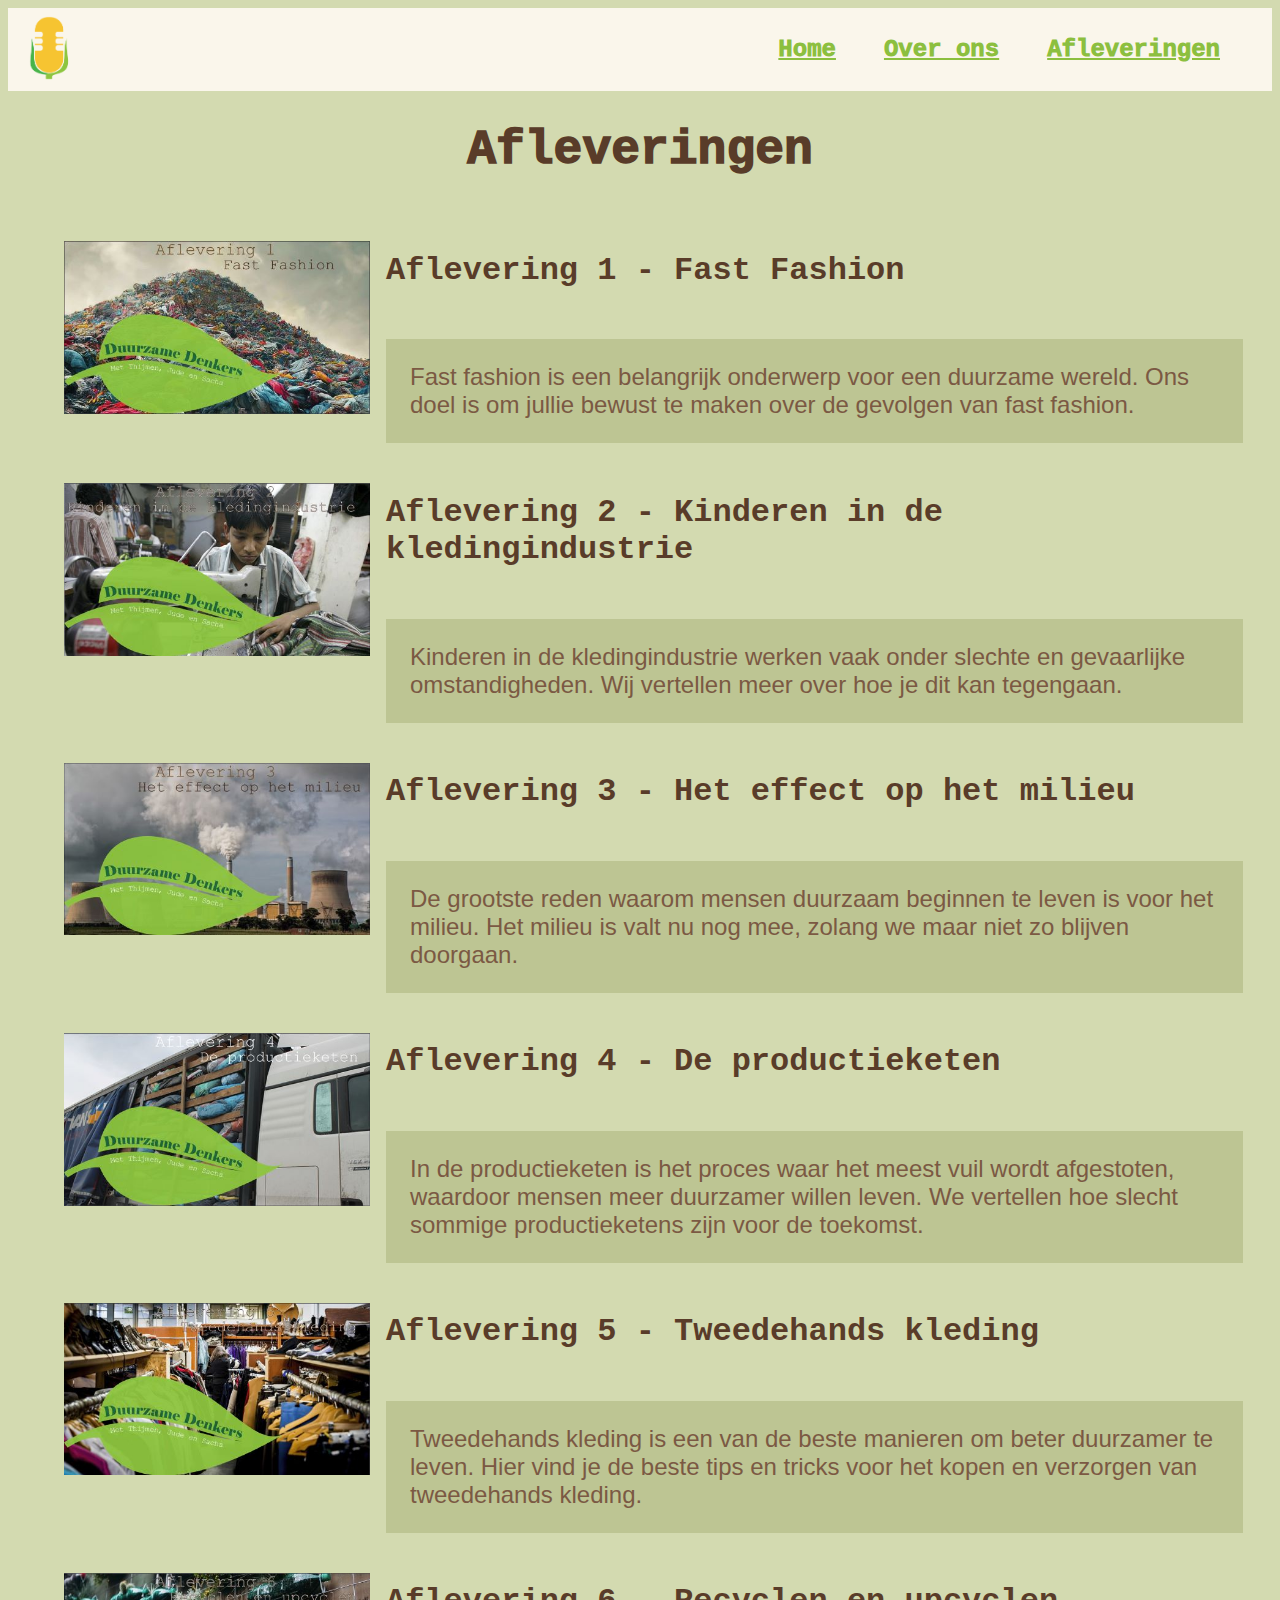
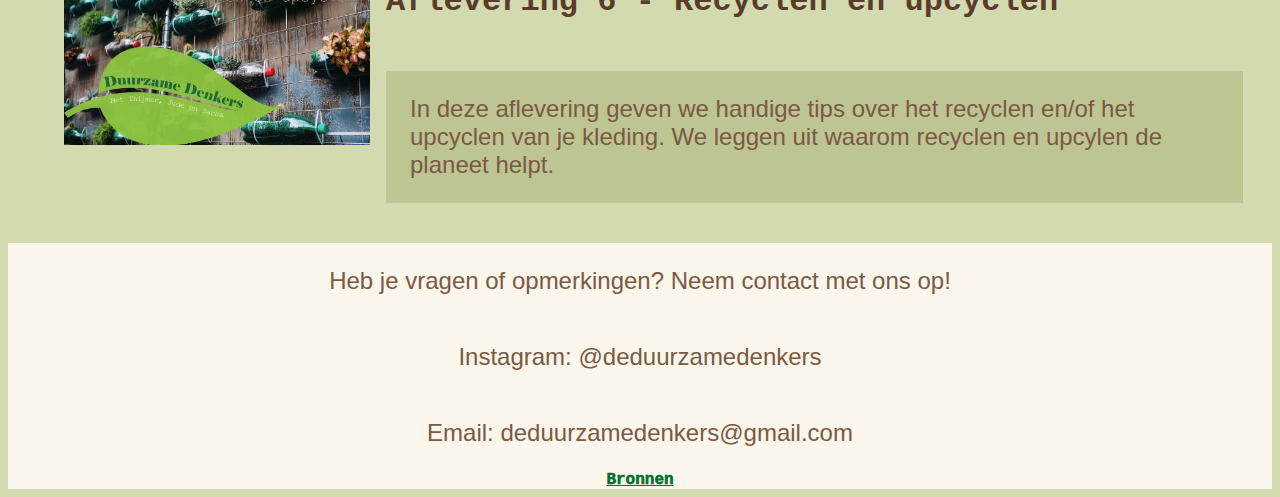
<file: afleveringen.html>
<!DOCTYPE html>
<html lang="en">
<head>
    <meta charset="UTF-8">
    <title>Duurzame Denkers podcast</title>
    <link rel="stylesheet" href="css/style.css">
</head>
<body>
    <header>
        <img src="images/podcast-logo.png" alt="Podcast Logo">
        <nav>
            <ul>
                <li><a href="index.html">Home</a></li>
                <li><a href="overons.html">Over ons</a></li>
                <li><a href="afleveringen.html">Afleveringen</a></li>
            </ul>
        </nav>
    </header>
    <main class="afleveringen">
        <h1>Afleveringen</h1> 
        <ul>
            <li>
                <img src="images/aflevering-1.jpg" alt="Aflevering 1 thumbnail"> 
                <div>
                    <h2>Aflevering 1 - Fast Fashion</h2>
                    <p>Fast fashion is een belangrijk onderwerp voor een duurzame wereld. Ons doel is om jullie bewust te maken over de gevolgen van fast fashion.</p>
                </div>
            </li>
            <li>
                <img src="images/aflevering-2.jpg" alt="Aflevering 2 thumbnail">
                <div>
                    <h2>Aflevering 2 - Kinderen in de kledingindustrie</h2>
                    <p>Kinderen in de kledingindustrie werken vaak onder slechte en gevaarlijke omstandigheden.  Wij vertellen meer over hoe je dit kan tegengaan.</p>
                </div>
            </li>
            <li>
                <img src="images/aflevering-3.jpg" alt="Aflevering 3 thumbnail">
                <div>
                    <h2>Aflevering 3 - Het effect op het milieu</h2>
                    <p>De grootste reden waarom mensen duurzaam beginnen te leven is voor het milieu. Het milieu is valt nu nog mee, zolang we maar niet zo blijven doorgaan.</p>
                </div>
            </li>
            <li>
                <img src="images/aflevering-4.jpg" alt="Aflevering 4 thumbnail">
                <div>
                    <h2>Aflevering 4 - De productieketen</h2>
                    <p>In de productieketen is het proces waar het meest vuil wordt afgestoten, waardoor mensen meer duurzamer willen leven. We vertellen hoe slecht sommige productieketens zijn voor de toekomst.</p>
                </div>
            </li>
            <li>
                <img src="images/aflevering-5.jpg" alt="Aflevering 5 thumbnail">
                <div>
                    <h2>Aflevering 5 - Tweedehands kleding</h2>
                    <p>Tweedehands kleding is een van de beste manieren om beter duurzamer te leven. Hier vind je de beste tips en tricks voor het kopen en verzorgen van tweedehands kleding.</p>
                </div>
            </li>
            <li>
                <img src="images/aflevering-6.jpg" alt="Aflevering 6 thumbnail">
                <div>
                    <h2>Aflevering 6 - Recyclen en upcyclen</h2>
                    <p>In deze aflevering geven we handige tips over het recyclen en/of het upcyclen van je kleding. We leggen uit waarom recyclen en upcylen de planeet helpt.</p>
                </div>
            </li>
        </ul>
    </main>
    <footer>
        <p>Heb je vragen of opmerkingen? Neem contact met ons op!</p> 
        <p>Instagram: @deduurzamedenkers</p>
        <p>Email: deduurzamedenkers@gmail.com</p>
        <a href="bronnen.html">Bronnen</a>
    </footer>
</body>
</html>
</file>
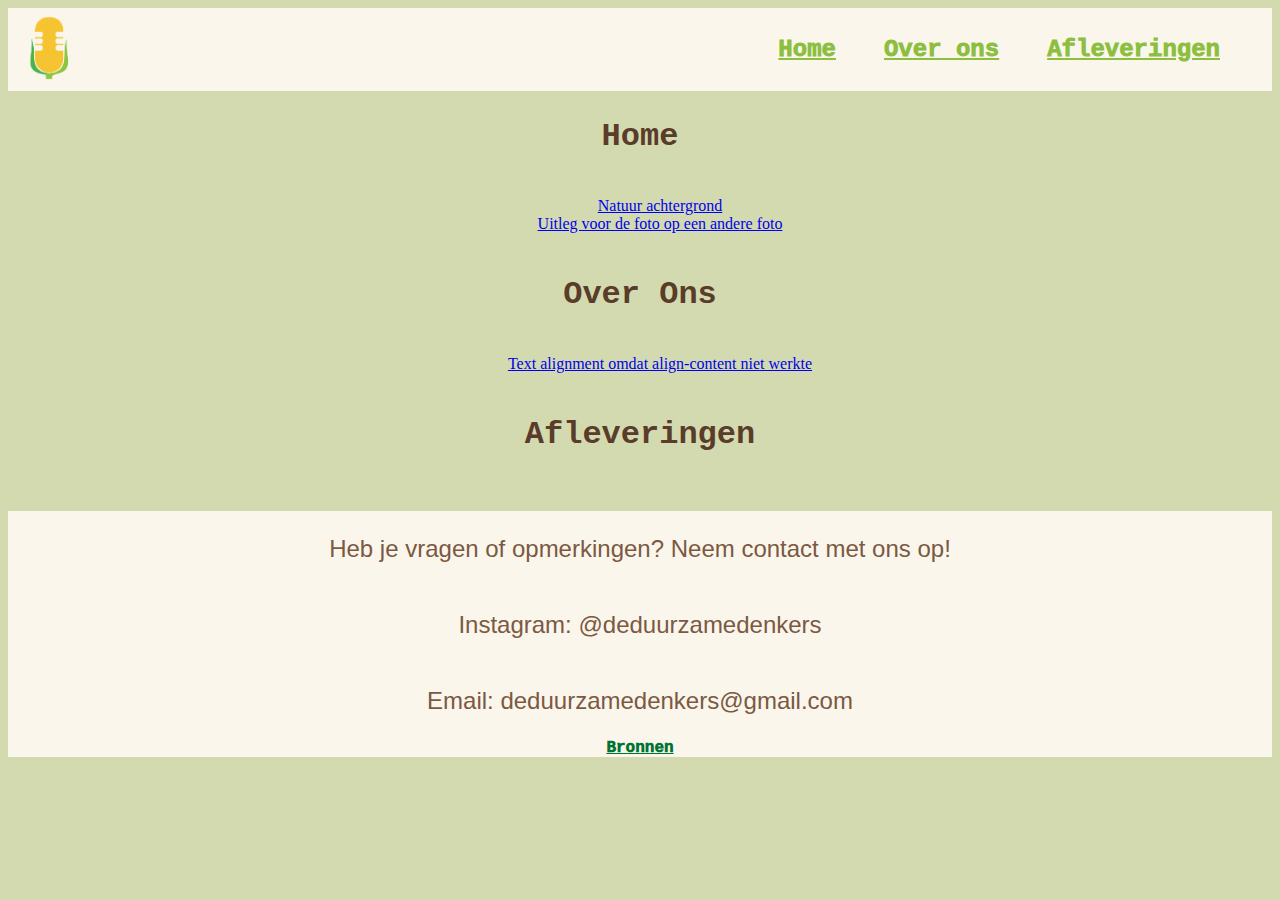
<file: bronnen.html>
<!DOCTYPE html>
<html lang="en">
<head>
    <meta charset="UTF-8">
    <title>Duurzame Denkers podcast</title>
    <link rel="stylesheet" href="css/style.css">
</head>
<body>
    <header>
        <img src="images/podcast-logo.png" alt="Podcast Logo">
        <nav>
            <ul>
                <li><a href="index.html">Home</a></li>
                <li><a href="overons.html">Over ons</a></li>
                <li><a href="afleveringen.html">Afleveringen</a></li>
            </ul>
        </nav>
    </header>
    <main class="bronnen">
        <h2>Home</h2>
        <ul>
            <li><a href="https://35photo.ru/photos_main/114/570388.jpg">Natuur achtergrond</a></li>
            <li><a href="https://www.access-programmers.co.uk/forums/threads/how-do-i-position-one-image-on-top-of-another-in-html.325979/#:~:text=You%20can%20use%20the%20CSS,on%20top%20of%20the%20other.">Uitleg voor de foto op een andere foto</a></li>
        </ul>
        <h2>Over Ons</h2>
        <ul>
            <li><a href="https://www.w3schools.com/css/css_align.asp">Text alignment omdat align-content niet werkte</a></li>
        </ul>
        <h2>Afleveringen</h2>
        <ul></ul>
    </main>
    <footer>
        <p>Heb je vragen of opmerkingen? Neem contact met ons op!</p> 
        <p>Instagram: @deduurzamedenkers</p>
        <p>Email: deduurzamedenkers@gmail.com</p>
        <a href="bronnen.html">Bronnen</a>
    </footer>
</body>
</html>
</file>
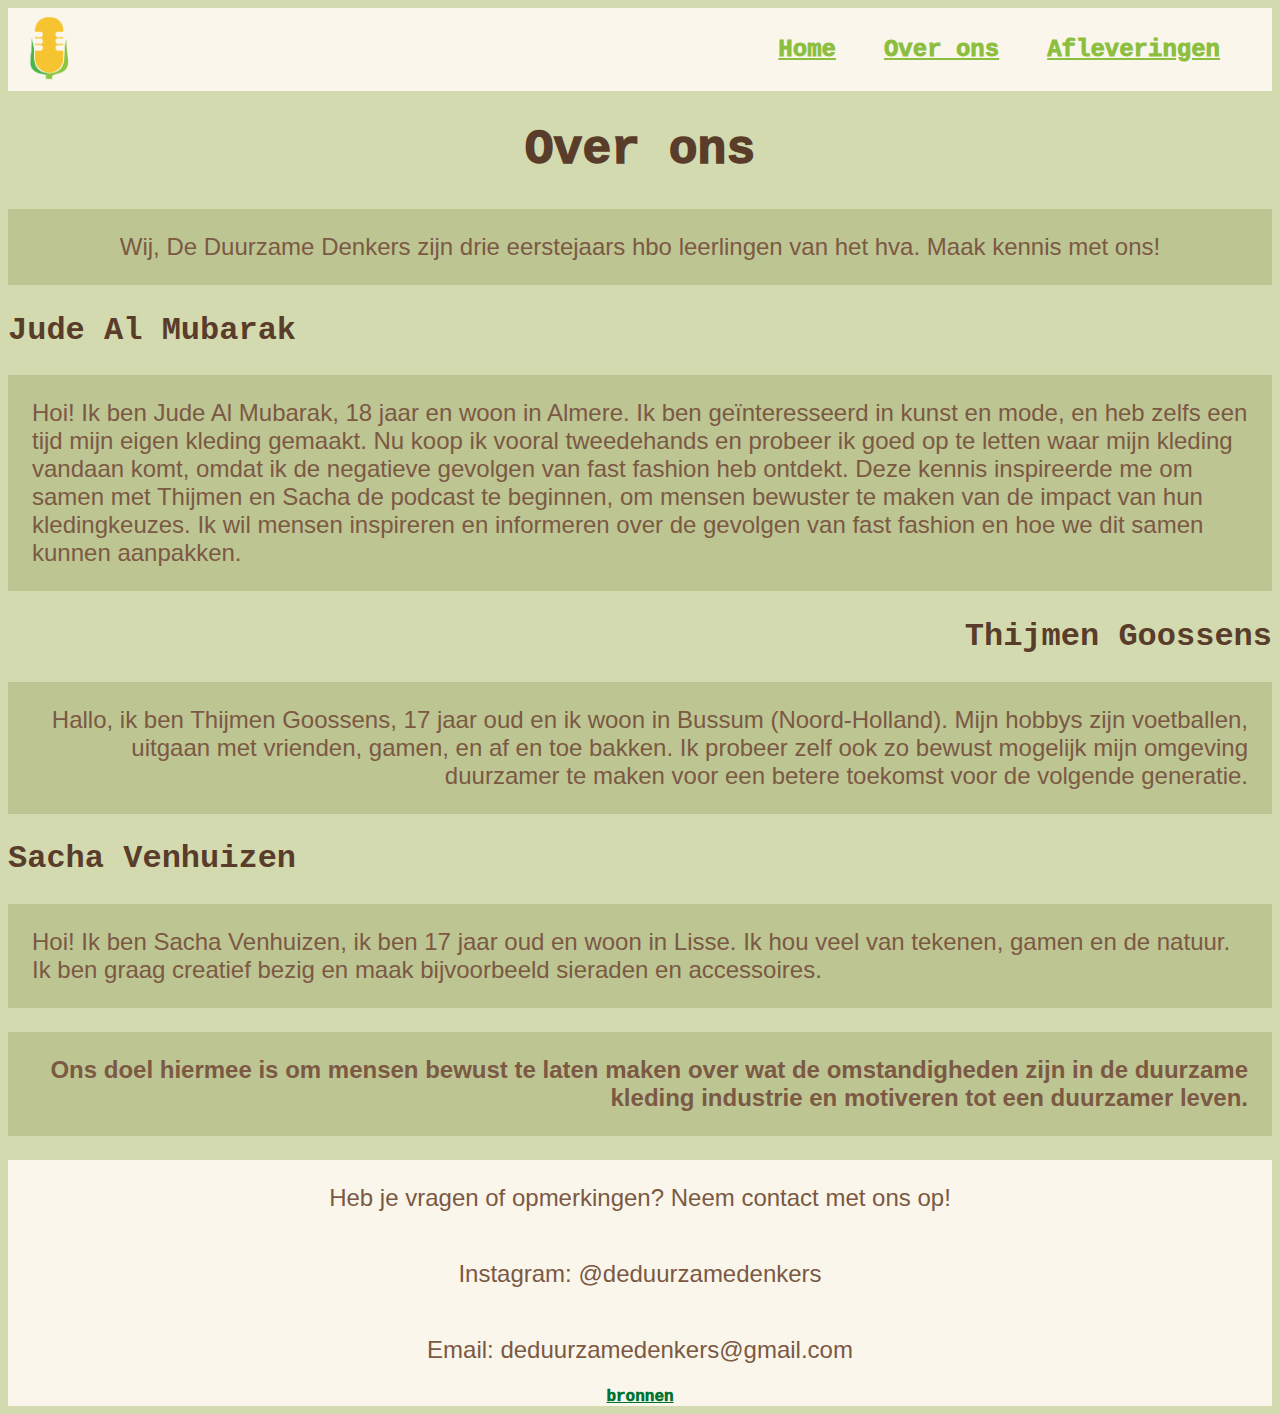
<file: overons.html>
<!DOCTYPE html>
<html lang="en">
<head>
    <meta charset="UTF-8">
    <title>Duurzame Denkers podcast</title>
    <link rel="stylesheet" href="css/style.css">
</head>
<body>
    <header>
        <img src="images/podcast-logo.png" alt="Podcast Logo">
        <nav>
            <ul>
                <li><a href="index.html">Home</a></li>
                <li><a href="overons.html">Over ons</a></li>
                <li><a href="afleveringen.html">Afleveringen</a></li>
            </ul>
        </nav>
    </header>
    <article class="overons">
        <h1>Over ons</h1>
        <p>Wij, De Duurzame Denkers zijn drie eerstejaars hbo leerlingen van het hva. Maak kennis met ons!</p>
        <h2>Jude Al Mubarak</h2>
        <p>Hoi! Ik ben Jude Al Mubarak, 18 jaar en woon in Almere. Ik ben geïnteresseerd in kunst en mode, en heb zelfs een tijd mijn eigen kleding gemaakt. Nu koop ik vooral tweedehands en probeer ik goed op te letten waar mijn kleding vandaan komt, omdat ik de negatieve gevolgen van fast fashion heb ontdekt. Deze kennis inspireerde me om samen met Thijmen en Sacha de podcast te beginnen, om mensen bewuster te maken van de impact van hun kledingkeuzes. Ik wil mensen inspireren en informeren over de gevolgen van fast fashion en hoe we dit samen kunnen aanpakken.</p>
        <div>
            <h2>Thijmen Goossens</h2>
            <p>Hallo, ik ben Thijmen Goossens, 17 jaar oud en ik woon in Bussum (Noord-Holland). Mijn hobbys zijn voetballen, uitgaan met vrienden, gamen, en af en toe bakken. Ik probeer zelf ook zo bewust mogelijk mijn omgeving duurzamer te maken voor een betere toekomst voor de volgende generatie.</p>
        </div>
        <h2>Sacha Venhuizen</h2>
        <p>Hoi! Ik ben Sacha Venhuizen, ik ben 17 jaar oud en woon in Lisse. Ik hou veel van tekenen, gamen en de natuur. Ik ben graag creatief bezig en maak bijvoorbeeld sieraden en accessoires.</p>
        <p><strong>Ons doel hiermee is om mensen bewust te laten maken over wat de omstandigheden zijn in de duurzame kleding industrie en motiveren tot een duurzamer leven.</strong></p>
    </article>
    <footer>
        <p>Heb je vragen of opmerkingen? Neem contact met ons op!</p> 
        <p>Instagram: @deduurzamedenkers</p>
        <p>Email: deduurzamedenkers@gmail.com</p>
        <a href="bronnen.html">bronnen</a>
    </footer>
</body>
</html>
</file>
<file: css/style.css>
header {background-color: rgb(250, 246, 235);
    display: flex;
    justify-content: space-between;}

header img {max-height: 4em;
    padding: 0.50em 0em;
    padding-left: 1em;}

nav {padding-right: 1em;}

nav a {font-family:'Courier New', Courier, monospace;
    font-weight: 1000;
    font-size: 1.5em;
    display: flex;
    color: #8CBF3F;
    padding: 0.5em;
    margin-right: 1em;
    transition: all 250ms ease;}

nav a:hover {color:white;
    background-color: #8CBF3F;
    transform: scale(1.2)}   

blockquote {color: rgb(123, 89, 67);
    font-weight: 450;
    font-size: 2em;
    font-family:'Courier New', Courier, monospace;
    display: flex;
    justify-content: end;
    background-color: rgb(250, 246, 235);
    padding: 1.25em;
    padding-right: 0.5em;}

body {background-color: #d3dab0;}

h1 {color:rgb(89, 60, 41);
    font-size: 3em;
    font-weight: 1000;
    font-family: 'Courier New', Courier, monospace;
    display: flex;
    justify-content: center;}

h2 {color:rgb(89, 60, 41);
    font-size: 2em;
    font-weight: 750;
    font-family: 'Courier New', Courier, monospace;}

p {color: rgb(123, 89, 67);
    font-size: 1.5em;
    font-family: 'Gill Sans', 'Gill Sans MT', Calibri, 'Trebuchet MS', sans-serif;}

p:first-of-type {display: flex;
    justify-content: center;}

main { display: flex;
    align-items: center;}

p.home {max-width: 90%;
    background-color: #bdc593;
    padding: 1em;}

video {max-width: 40%;
    padding: 1em;}

.video {display: flex;}

.overons p {background-color:#bdc593;
    padding: 1em;}

.overons div h2 {display: flex;
    flex-direction: column;
    align-items: flex-end;}

.overons div p {display: flex;
    flex-direction: column;
    text-align: right;}

.overons p:last-of-type {display: flex;
    text-align: right;
    font-weight: 500;}

nav ul {list-style: none;
    display: flex;
    justify-content: center;}

.afleveringen {display: flex;
    flex-direction: column;}

.afleveringen h1 {display: flex;}

.afleveringen p {background-color: #bdc593;
    padding: 1em;}

main li {display: flex;
    align-items: flex-start;}

main li img {max-width: 25%;
    padding: 1em;}

li div {display: flex;
    flex-direction: column;
    font-size: 1em;
    max-width: 70%}

div img:first-of-type {width: 100%;}

div img:last-of-type {max-width: 65%;
    position: absolute; bottom: 3em; left: 0.75em;}

footer {display: flex;
    justify-content: center;
    background-color: rgb(250, 246, 235);} 

footer {display: flex;
    flex-direction: column;
    align-items: center;}

footer a {color: #027333;
    font-family: 'Courier New', Courier, monospace;
    font-weight: 1000;
    transition: all 250ms ease;}

footer a:hover {color:#8CBF3F;
    transform: scale(1.1)}

.bronnen, .bronnen ul {display: flex;
    flex-direction: column;
    align-items: center;}
</file>
